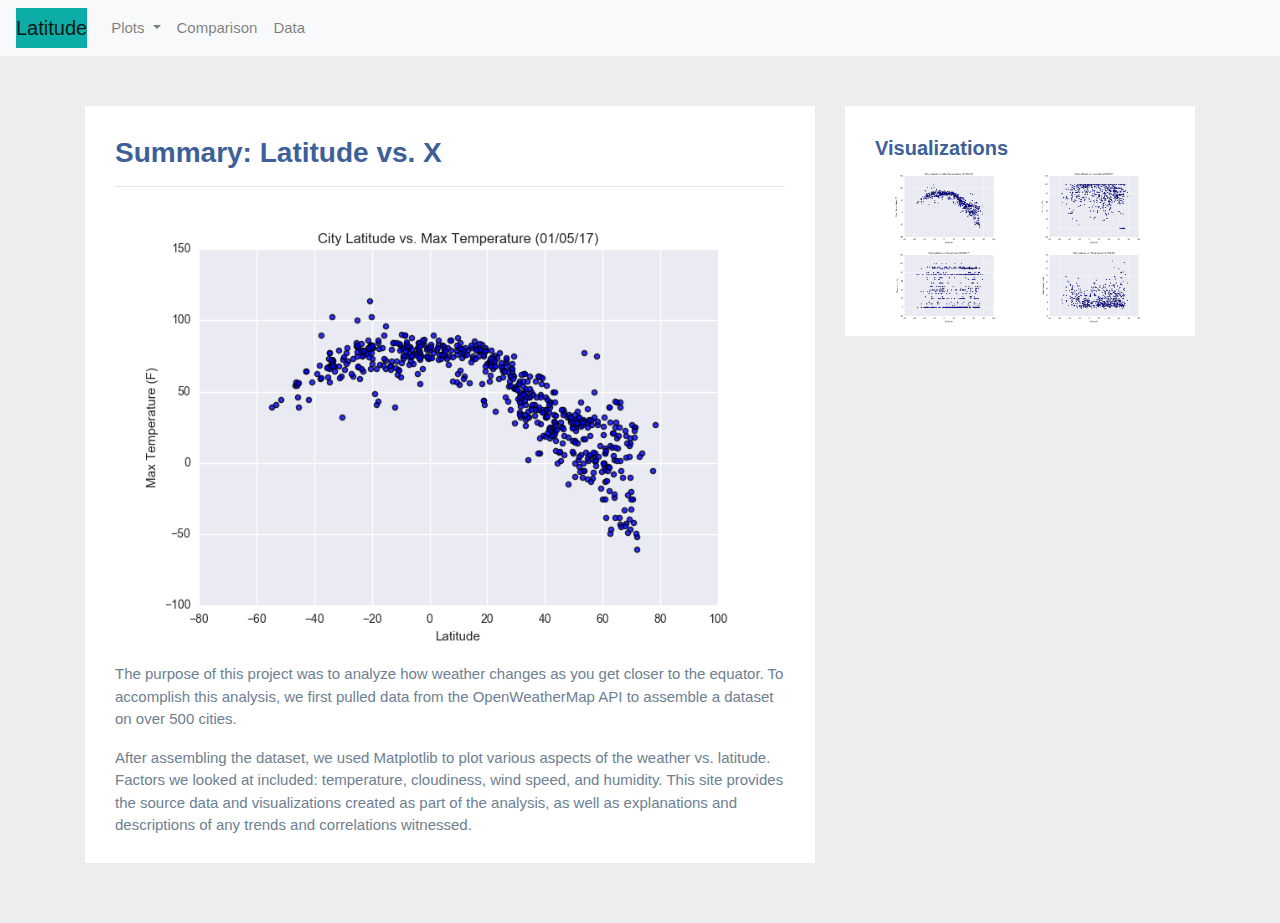
<file: index.html>
<!DOCTYPE html>
<html lang="en">

<head>
 <meta charset="UTF-8">
 <title>Web Visualization Dashboard</title>
 <link rel="stylesheet" href="https://maxcdn.bootstrapcdn.com/bootstrap/4.0.0/css/bootstrap.min.css" integrity="sha384-Gn5384xqQ1aoWXA+058RXPxPg6fy4IWvTNh0E263XmFcJlSAwiGgFAW/dAiS6JXm"
 crossorigin="anonymous">

<script src="https://code.jquery.com/jquery-3.3.1.slim.min.js" integrity="sha384-q8i/X+965DzO0rT7abK41JStQIAqVgRVzpbzo5smXKp4YfRvH+8abtTE1Pi6jizo" crossorigin="anonymous"></script>
<script src="https://cdnjs.cloudflare.com/ajax/libs/popper.js/1.14.7/umd/popper.min.js" integrity="sha384-UO2eT0CpHqdSJQ6hJty5KVphtPhzWj9WO1clHTMGa3JDZwrnQq4sF86dIHNDz0W1" crossorigin="anonymous"></script>
<script src="https://stackpath.bootstrapcdn.com/bootstrap/4.3.1/js/bootstrap.min.js" integrity="sha384-JjSmVgyd0p3pXB1rRibZUAYoIIy6OrQ6VrjIEaFf/nJGzIxFDsf4x0xIM+B07jRM" crossorigin="anonymous"></script>
 
<link rel="stylesheet" href="style.css">
</head>

  <!-- Navigation -->
<body>
    <nav class="navbar navbar-expand-lg navbar-light bg-light">
        <a class="navbar-brand" style="background-color: #0BADA6;" style="color: white;" href="index.html">Latitude</a>
        <button class="navbar-toggler" type="button" data-toggle="collapse" data-target="#navbarSupportedContent" aria-controls="navbarSupportedContent" aria-expanded="false" aria-label="Toggle navigation">
        <span class="navbar-toggler-icon"></span>
    </button>

    <div class="collapse navbar-collapse" id="navbarSupportedContent">
      <ul class="navbar-nav mr-auto">
        <li class="nav-item dropdown">
          <a class="nav-link dropdown-toggle" href="#" id="navbarDropdown" role="button" data-toggle="dropdown" aria-haspopup="true" aria-expanded="false">
            Plots
          </a>
          <div class="dropdown-menu" aria-labelledby="navbarDropdownMenuLink">
            <a class="dropdown-item" href="max_temp.html">vs. Max Temperature</a>
            <a class="dropdown-item" href="humidity.html">vs. Humidity</a>
            <a class="dropdown-item" href="cloudiness.html">vs. Cloudiness</a>
            <a class="dropdown-item" href="wind_speed.html">vs. Wind Speed</a>
          </div>
        </li>
        <li class="nav-item dropdown">
                <a class="nav-link" href="comparison.html">Comparison</a>
        </li>
        <li class="nav-item dropdown">
            <a class="nav-link" href="data.html">Data</a>
        </li>
      </ul>
    </div>
  </nav>

  <!-- Content -->
<div class="container">
    <div class="row">
        <div class="col-lg-8 col-md-12">
          <div class="box">
                <h3 class="title">Summary: Latitude vs. X </h3>
                <hr>
                <img src="images/City_Latitude_vs_Max_Temperature.png" alt="Max Temperature">
                <p>The purpose of this project was to analyze how weather changes as you get closer to the equator. To
                    accomplish this analysis, we first pulled data from the OpenWeatherMap API to assemble a dataset on over
                    500 cities.</p>
                <p>After assembling the dataset, we used Matplotlib to plot various aspects of the weather vs. latitude.
                    Factors we looked at included: temperature, cloudiness, wind speed, and humidity. This site provides the
                    source data and visualizations created as part of the analysis, as well as explanations and descriptions of
                    any trends and correlations witnessed.</p>
            </div>
        </div>


        <div class="col-lg-4 col-md-12">
            <div class="box">
              <h5 class="title">Visualizations</h5>

              <div class="container">
                    <div class="row" >
                      <div class="col-6">
                        <a href="max_temp.html">
                          <img class="panel" src="images/City_Latitude_vs_Max_Temperature.png" alt="Max Temperature">
                        </a>
                      </div>
                      <div class="col-6">
                        <a href="humidity.html">
                          <img class="panel" src="images/City_Latitude_vs_Humidity.png" alt="Humidity">
                        </a>
                      </div>
                    </div>
        
                    <div class="row">
                      <div class="col-6">
                        <a href="cloudiness.html">
                          <img class="panel" src="images/City_Latitude_vs_Cloudiness.png" alt="Cloudiness">
                        </a>
                      </div>
                      <div class="col-6">
                        <a href="wind_speed.html">
                          <img class="panel" src="images/City_Latitude_vs_Wind_Speed.png" alt="Wind Speed">
                        </a>
                      </div>
        </div>
        </div>
    </div>
</div>
</file>
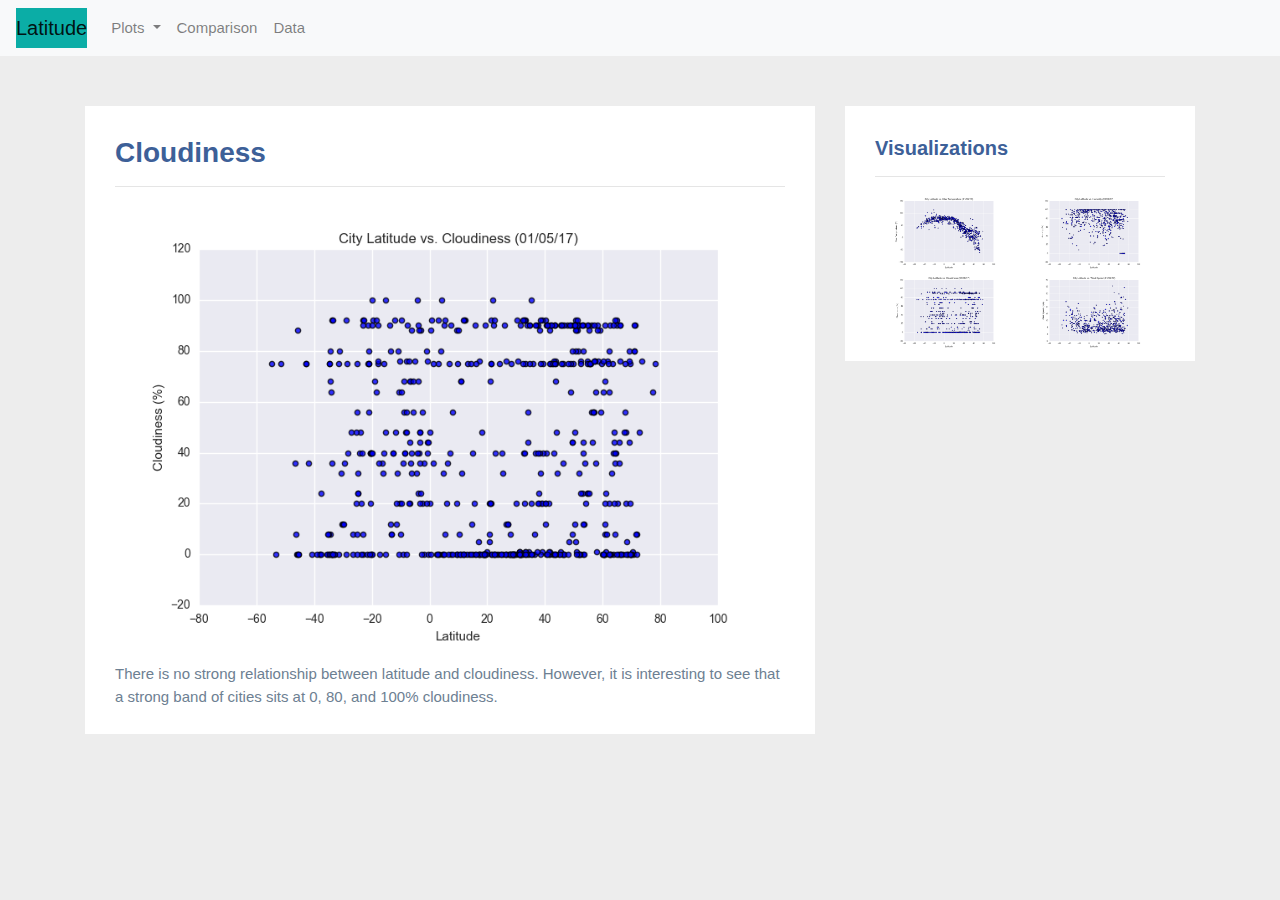
<file: cloudiness.html>
<!DOCTYPE html>
<html lang="en">

<head>
 <meta charset="UTF-8">
 <title>Web Visualization Dashboard</title>
 <link rel="stylesheet" href="https://maxcdn.bootstrapcdn.com/bootstrap/4.0.0/css/bootstrap.min.css" integrity="sha384-Gn5384xqQ1aoWXA+058RXPxPg6fy4IWvTNh0E263XmFcJlSAwiGgFAW/dAiS6JXm"
 crossorigin="anonymous">

<script src="https://code.jquery.com/jquery-3.3.1.slim.min.js" integrity="sha384-q8i/X+965DzO0rT7abK41JStQIAqVgRVzpbzo5smXKp4YfRvH+8abtTE1Pi6jizo" crossorigin="anonymous"></script>
<script src="https://cdnjs.cloudflare.com/ajax/libs/popper.js/1.14.7/umd/popper.min.js" integrity="sha384-UO2eT0CpHqdSJQ6hJty5KVphtPhzWj9WO1clHTMGa3JDZwrnQq4sF86dIHNDz0W1" crossorigin="anonymous"></script>
<script src="https://stackpath.bootstrapcdn.com/bootstrap/4.3.1/js/bootstrap.min.js" integrity="sha384-JjSmVgyd0p3pXB1rRibZUAYoIIy6OrQ6VrjIEaFf/nJGzIxFDsf4x0xIM+B07jRM" crossorigin="anonymous"></script>
 
<link rel="stylesheet" href="style.css">
</head>

  <!-- Navigation -->
<body>
    <nav class="navbar navbar-expand-lg navbar-light bg-light">
        <a class="navbar-brand" style="background-color: #0BADA6;" style="color: white;" href="index.html">Latitude</a>
        <button class="navbar-toggler" type="button" data-toggle="collapse" data-target="#navbarSupportedContent" aria-controls="navbarSupportedContent" aria-expanded="false" aria-label="Toggle navigation">
        <span class="navbar-toggler-icon"></span>
    </button>

    <div class="collapse navbar-collapse" id="navbarSupportedContent">
      <ul class="navbar-nav mr-auto">
        <li class="nav-item dropdown">
          <a class="nav-link dropdown-toggle" href="#" id="navbarDropdown" role="button" data-toggle="dropdown" aria-haspopup="true" aria-expanded="false">
            Plots
          </a>
          <div class="dropdown-menu" aria-labelledby="navbarDropdownMenuLink">
            <a class="dropdown-item" href="max_temp.html">Max Temperature</a>
            <a class="dropdown-item" href="humidity.html">Humidity</a>
            <a class="dropdown-item" href="cloudiness.html">Cloudiness</a>
            <a class="dropdown-item" href="wind_speed.html">Wind Speed</a>
          </div>
        </li>
        <li class="nav-item dropdown">
                <a class="nav-link" href="comparison.html">Comparison</a>
        </li>
        <li class="nav-item dropdown">
            <a class="nav-link" href="data.html">Data</a>
        </li>
      </ul>
    </div>
  </nav>

  <!-- Content -->
<div class="container">
    <div class="row">
        <div class="col-lg-8 col-md-12">
          <div class="box">
                <h3 class="title">Cloudiness </h3>
                <hr>
                <img src="images/City_Latitude_vs_Cloudiness.png" class = "cloud" width = "20px" height = "20px" alt="Cloudiness">
                <p>There is no strong relationship between latitude and cloudiness. However, it is interesting to see that a strong band of cities sits at 0, 80, and 100% cloudiness.</p>
            </div>
        </div>


        <div class="col-lg-4 col-md-12">
            <div class="box">
              <h5 class="title">Visualizations</h5>
              <hr>

              <div class="container">
                    <div class="row" >
                      <div class="col-6">
                        <a href="max_temp.html">
                          <img class="panel" src="images/City_Latitude_vs_Max_Temperature.png" alt="Max Temperature">
                        </a>
                      </div>
                      <div class="col-6">
                        <a href="humidity.html">
                          <img class="panel" src="images/City_Latitude_vs_Humidity.png" alt="Humidity">
                        </a>
                      </div>
                    </div>
        
                    <div class="row" >
                      <div class="col-6">
                        <a href="cloudiness.html">
                          <img class="panel" src="images/City_Latitude_vs_Cloudiness.png" alt="Cloudiness">
                        </a>
                      </div>
                      <div class="col-6">
                        <a href="wind_speed.html">
                          <img class="panel" src="images/City_Latitude_vs_Wind_Speed.png" alt="Wind Speed">
                        </a>
                      </div>
        </div>
        </div>
    </div>
</div>
</file>
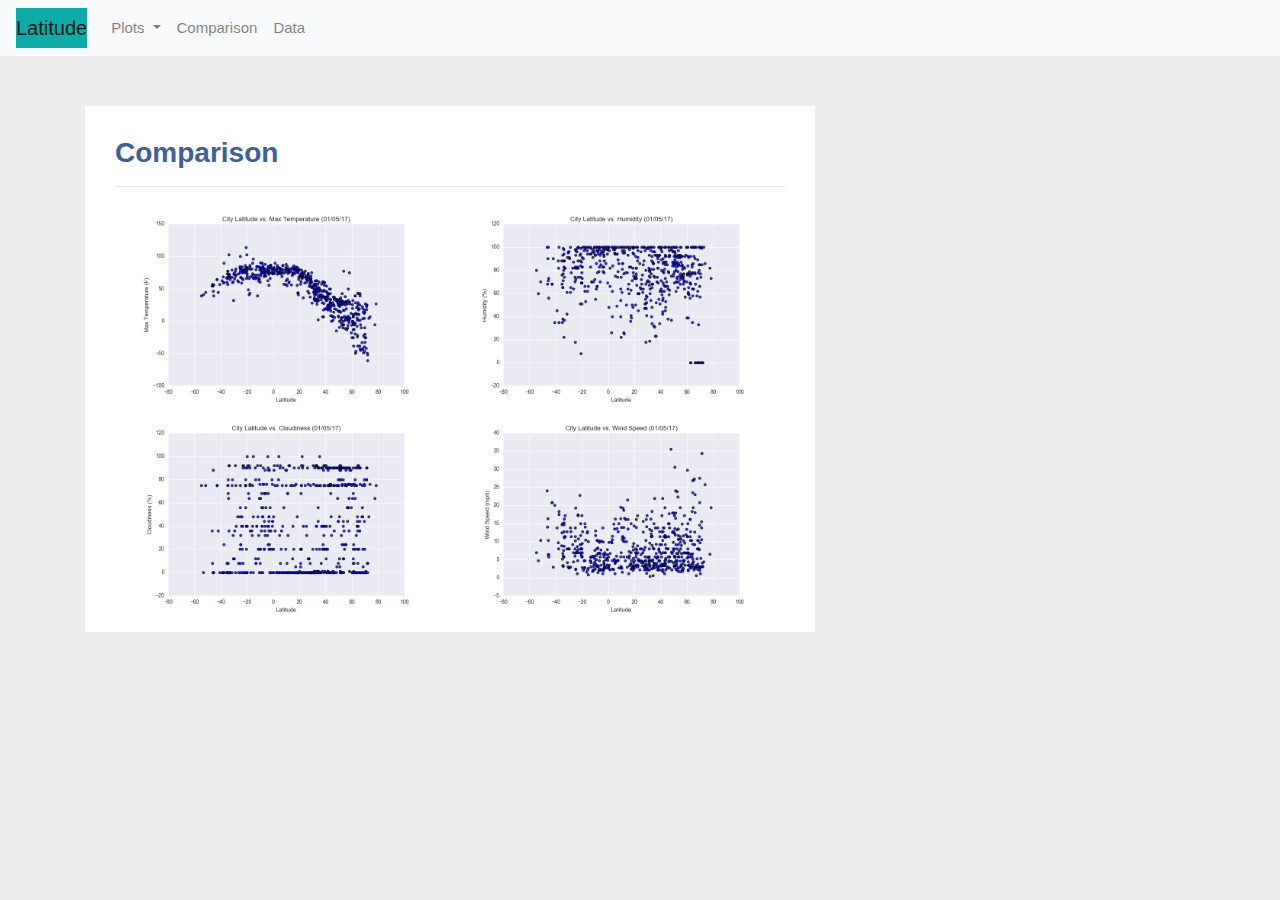
<file: comparison.html>
<!DOCTYPE html>
<html lang="en">

<head>
 <meta charset="UTF-8">
 <title>Web Visualization Dashboard</title>
 <link rel="stylesheet" href="https://maxcdn.bootstrapcdn.com/bootstrap/4.0.0/css/bootstrap.min.css" integrity="sha384-Gn5384xqQ1aoWXA+058RXPxPg6fy4IWvTNh0E263XmFcJlSAwiGgFAW/dAiS6JXm"
 crossorigin="anonymous">

<script src="https://code.jquery.com/jquery-3.3.1.slim.min.js" integrity="sha384-q8i/X+965DzO0rT7abK41JStQIAqVgRVzpbzo5smXKp4YfRvH+8abtTE1Pi6jizo" crossorigin="anonymous"></script>
<script src="https://cdnjs.cloudflare.com/ajax/libs/popper.js/1.14.7/umd/popper.min.js" integrity="sha384-UO2eT0CpHqdSJQ6hJty5KVphtPhzWj9WO1clHTMGa3JDZwrnQq4sF86dIHNDz0W1" crossorigin="anonymous"></script>
<script src="https://stackpath.bootstrapcdn.com/bootstrap/4.3.1/js/bootstrap.min.js" integrity="sha384-JjSmVgyd0p3pXB1rRibZUAYoIIy6OrQ6VrjIEaFf/nJGzIxFDsf4x0xIM+B07jRM" crossorigin="anonymous"></script>
 
<link rel="stylesheet" href="style.css">
</head>

  <!-- Navigation -->
<body>
    <nav class="navbar navbar-expand-lg navbar-light bg-light">
        <a class="navbar-brand" style="background-color: #0BADA6;" style="color: white;" href="index.html">Latitude</a>
        <button class="navbar-toggler" type="button" data-toggle="collapse" data-target="#navbarSupportedContent" aria-controls="navbarSupportedContent" aria-expanded="false" aria-label="Toggle navigation">
        <span class="navbar-toggler-icon"></span>
    </button>

    <div class="collapse navbar-collapse" id="navbarSupportedContent">
      <ul class="navbar-nav mr-auto">
        <li class="nav-item dropdown">
          <a class="nav-link dropdown-toggle" href="#" id="navbarDropdown" role="button" data-toggle="dropdown" aria-haspopup="true" aria-expanded="false">
            Plots
          </a>
          <div class="dropdown-menu" aria-labelledby="navbarDropdownMenuLink">
            <a class="dropdown-item" href="max_temp.html">vs. Max Temperature</a>
            <a class="dropdown-item" href="humidity.html">vs. Humidity</a>
            <a class="dropdown-item" href="cloudiness.html">vs. Cloudiness</a>
            <a class="dropdown-item" href="wind_speed.html">vs. Wind Speed</a>
          </div>
        </li>
        <li class="nav-item dropdown">
                <a class="nav-link" href="comparison.html">Comparison</a>
        </li>
        <li class="nav-item dropdown">
            <a class="nav-link" href="data.html">Data</a>
        </li>
      </ul>
    </div>
  </nav>

  <!-- Content -->
<div class="container">
    <div class="row">
        <div class="col-lg-8 col-md-12">
            <div class="box">
              <h3 class="title">Comparison</h3>
              <hr>

              <div class="container">
                    <div class="row">
                      <div class="col-6">
                        <a href="max_temp.html">
                          <img class="panel" src="images/City_Latitude_vs_Max_Temperature.png" alt="Max Temperature">
                        </a>
                      </div>
                      <div class="col-6">
                        <a href="humidity.html">
                          <img class="panel" src="images/City_Latitude_vs_Humidity.png" alt="Humidity">
                        </a>
                      </div>
                    </div>
        
                    <div class="row">
                      <div class="col-6">
                        <a href="cloudiness.html">
                          <img class="panel" src="images/City_Latitude_vs_Cloudiness.png" alt="Cloudiness">
                        </a>
                      </div>
                      <div class="col-6">
                        <a href="wind_speed.html">
                          <img class="panel" src="images/City_Latitude_vs_Wind_Speed.png" alt="Wind Speed">
                        </a>
                      </div>
        </div>
        </div>
    </div>
</div>
</file>
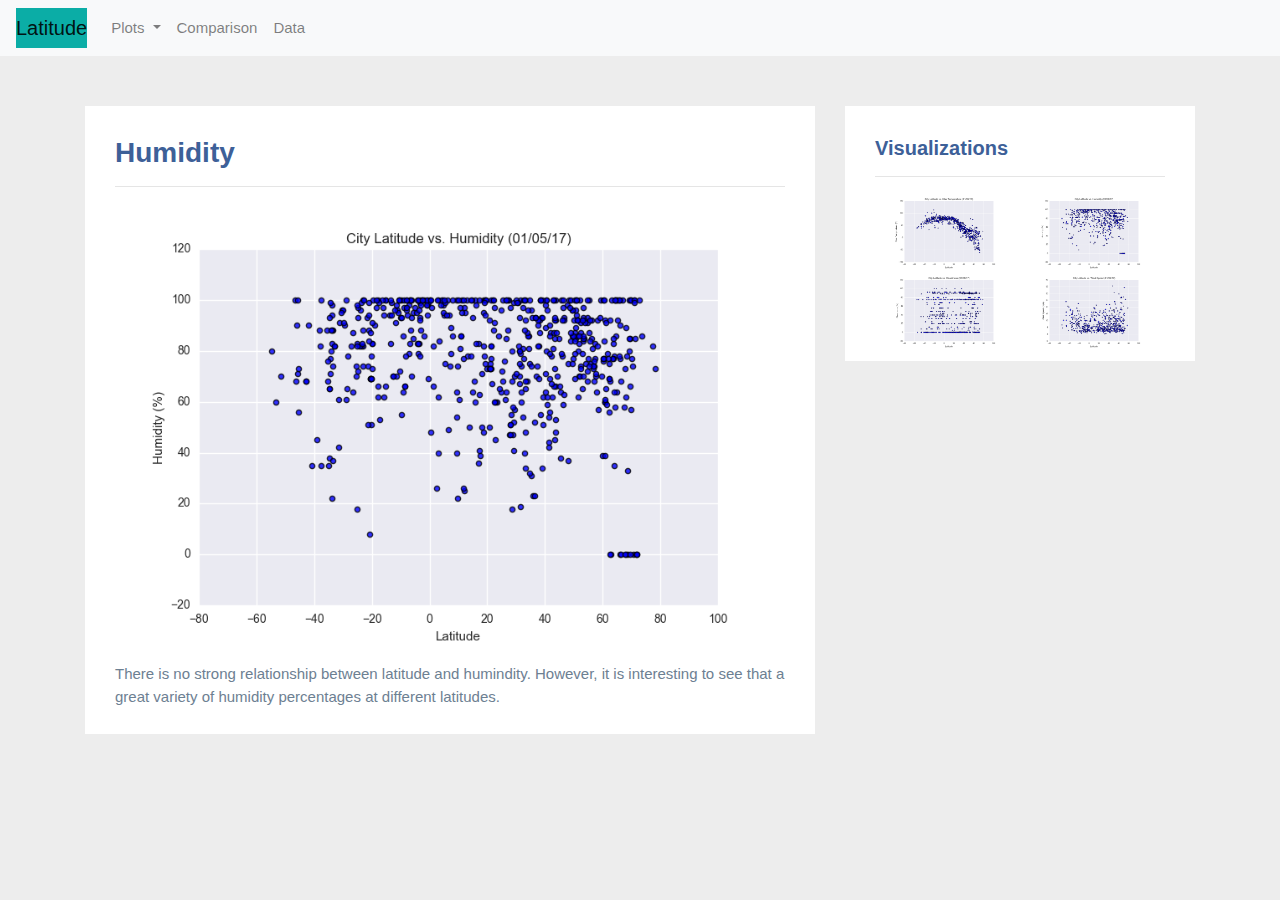
<file: humidity.html>
<!DOCTYPE html>
<html lang="en">

<head>
 <meta charset="UTF-8">
 <title>Web Visualization Dashboard</title>
 <link rel="stylesheet" href="https://maxcdn.bootstrapcdn.com/bootstrap/4.0.0/css/bootstrap.min.css" integrity="sha384-Gn5384xqQ1aoWXA+058RXPxPg6fy4IWvTNh0E263XmFcJlSAwiGgFAW/dAiS6JXm"
 crossorigin="anonymous">

<script src="https://code.jquery.com/jquery-3.3.1.slim.min.js" integrity="sha384-q8i/X+965DzO0rT7abK41JStQIAqVgRVzpbzo5smXKp4YfRvH+8abtTE1Pi6jizo" crossorigin="anonymous"></script>
<script src="https://cdnjs.cloudflare.com/ajax/libs/popper.js/1.14.7/umd/popper.min.js" integrity="sha384-UO2eT0CpHqdSJQ6hJty5KVphtPhzWj9WO1clHTMGa3JDZwrnQq4sF86dIHNDz0W1" crossorigin="anonymous"></script>
<script src="https://stackpath.bootstrapcdn.com/bootstrap/4.3.1/js/bootstrap.min.js" integrity="sha384-JjSmVgyd0p3pXB1rRibZUAYoIIy6OrQ6VrjIEaFf/nJGzIxFDsf4x0xIM+B07jRM" crossorigin="anonymous"></script>
 
<link rel="stylesheet" href="style.css">
</head>

  <!-- Navigation -->
<body>
    <nav class="navbar navbar-expand-lg navbar-light bg-light">
        <a class="navbar-brand" style="background-color: #0BADA6;" style="color: white;" href="index.html">Latitude</a>
        <button class="navbar-toggler" type="button" data-toggle="collapse" data-target="#navbarSupportedContent" aria-controls="navbarSupportedContent" aria-expanded="false" aria-label="Toggle navigation">
        <span class="navbar-toggler-icon"></span>
    </button>

    <div class="collapse navbar-collapse" id="navbarSupportedContent">
      <ul class="navbar-nav mr-auto">
        <li class="nav-item dropdown">
          <a class="nav-link dropdown-toggle" href="#" id="navbarDropdown" role="button" data-toggle="dropdown" aria-haspopup="true" aria-expanded="false">
            Plots
          </a>
          <div class="dropdown-menu" aria-labelledby="navbarDropdownMenuLink">
            <a class="dropdown-item" href="max_temp.html">Humidity</a>
            <a class="dropdown-item" href="humidity.html">Humidity</a>
            <a class="dropdown-item" href="cloudiness.html">Cloudiness</a>
            <a class="dropdown-item" href="wind_speed.html">Wind Speed</a>
          </div>
        </li>
        <li class="nav-item dropdown">
                <a class="nav-link" href="comparison.html">Comparison</a>
        </li>
        <li class="nav-item dropdown">
            <a class="nav-link" href="data.html">Data</a>
        </li>
      </ul>
    </div>
  </nav>

  <!-- Content -->
<div class="container">
    <div class="row">
        <div class="col-lg-8 col-md-12">
          <div class="box">
                <h3 class="title">Humidity </h3>
                <hr>
                <img src="images/City_Latitude_vs_Humidity.png" class = "humindity" width = "20px" height = "20px"alt="Humidity">
                <p>There is no strong relationship between latitude and humindity. However, it is interesting to see that a great variety of humidity percentages at different latitudes.</p>
            </div>
        </div>


        <div class="col-lg-4 col-md-12">
            <div class="box">
              <h5 class="title">Visualizations</h5>
              <hr>

              <div class="container">
                    <div class="row">
                      <div class="col-6">
                        <a href="max_temp.html">
                          <img class="panel" src="images/City_Latitude_vs_Max_Temperature.png" alt="Max Temperature">
                        </a>
                      </div>
                      <div class="col-6">
                        <a href="humidity.html">
                          <img class="panel" src="images/City_Latitude_vs_Humidity.png" alt="Humidity">
                        </a>
                      </div>
                    </div>
        
                    <div class="row">
                      <div class="col-6">
                        <a href="cloudiness.html">
                          <img class="panel" src="images/City_Latitude_vs_Cloudiness.png" alt="Cloudiness">
                        </a>
                      </div>
                      <div class="col-6">
                        <a href="wind_speed.html">
                          <img class="panel" src="images/City_Latitude_vs_Wind_Speed.png" alt="Wind Speed">
                        </a>
                      </div>
        </div>
        </div>
    </div>
</div>
</file>
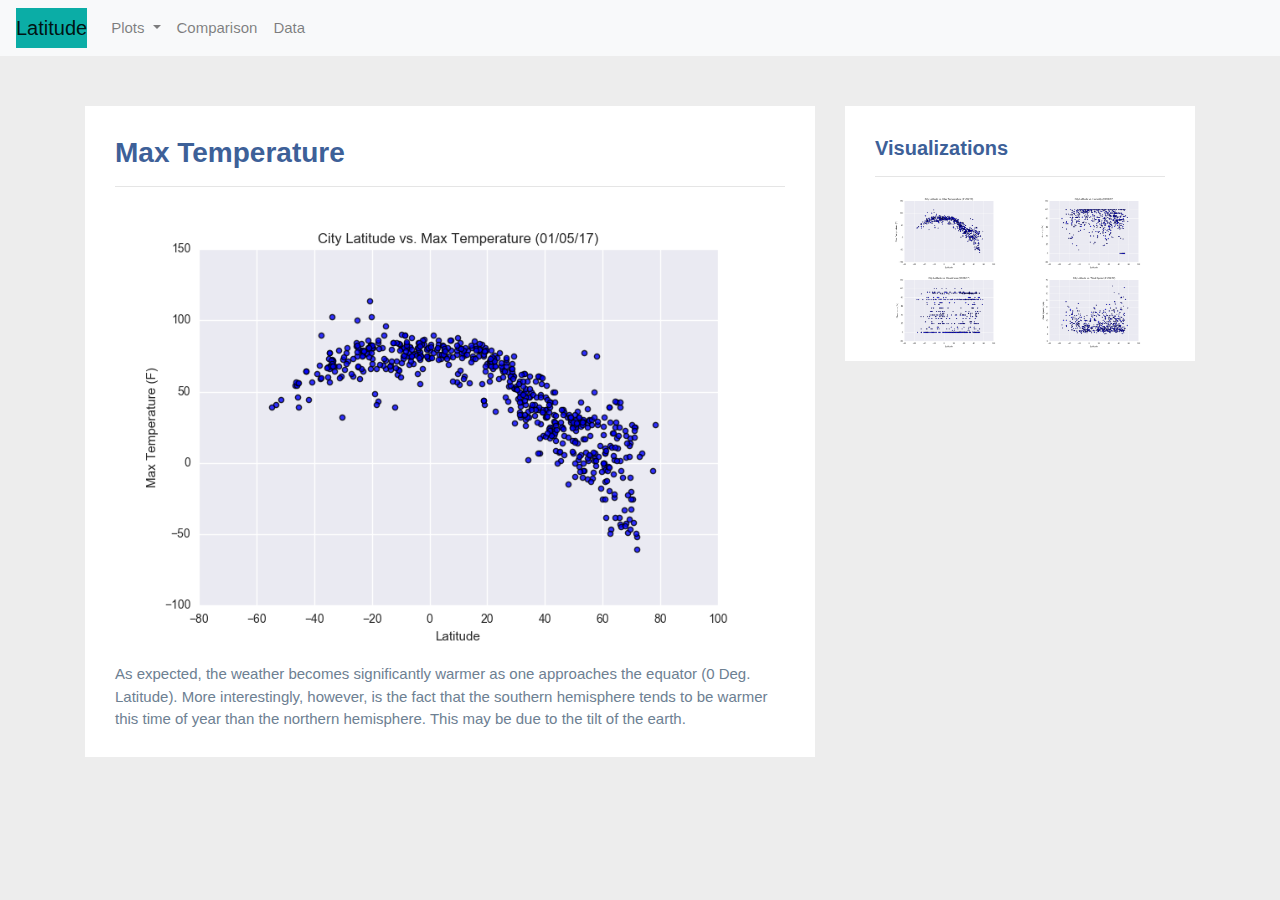
<file: max_temp.html>
<!DOCTYPE html>
<html lang="en">

<head>
 <meta charset="UTF-8">
 <title>Web Visualization Dashboard</title>
 <link rel="stylesheet" href="https://maxcdn.bootstrapcdn.com/bootstrap/4.0.0/css/bootstrap.min.css" integrity="sha384-Gn5384xqQ1aoWXA+058RXPxPg6fy4IWvTNh0E263XmFcJlSAwiGgFAW/dAiS6JXm"
 crossorigin="anonymous">

<script src="https://code.jquery.com/jquery-3.3.1.slim.min.js" integrity="sha384-q8i/X+965DzO0rT7abK41JStQIAqVgRVzpbzo5smXKp4YfRvH+8abtTE1Pi6jizo" crossorigin="anonymous"></script>
<script src="https://cdnjs.cloudflare.com/ajax/libs/popper.js/1.14.7/umd/popper.min.js" integrity="sha384-UO2eT0CpHqdSJQ6hJty5KVphtPhzWj9WO1clHTMGa3JDZwrnQq4sF86dIHNDz0W1" crossorigin="anonymous"></script>
<script src="https://stackpath.bootstrapcdn.com/bootstrap/4.3.1/js/bootstrap.min.js" integrity="sha384-JjSmVgyd0p3pXB1rRibZUAYoIIy6OrQ6VrjIEaFf/nJGzIxFDsf4x0xIM+B07jRM" crossorigin="anonymous"></script>
 
<link rel="stylesheet" href="style.css">
</head>

  <!-- Navigation -->
<body>
    <nav class="navbar navbar-expand-lg navbar-light bg-light">
        <a class="navbar-brand" style="background-color: #0BADA6;" style="color: white;" href="index.html">Latitude</a>
        <button class="navbar-toggler" type="button" data-toggle="collapse" data-target="#navbarSupportedContent" aria-controls="navbarSupportedContent" aria-expanded="false" aria-label="Toggle navigation">
        <span class="navbar-toggler-icon"></span>
    </button>

    <div class="collapse navbar-collapse" id="navbarSupportedContent">
      <ul class="navbar-nav mr-auto">
        <li class="nav-item dropdown">
          <a class="nav-link dropdown-toggle" href="#" id="navbarDropdown" role="button" data-toggle="dropdown" aria-haspopup="true" aria-expanded="false">
            Plots
          </a>
          <div class="dropdown-menu" aria-labelledby="navbarDropdownMenuLink">
            <a class="dropdown-item" href="max_temp.html">vs. Max Temperature</a>
            <a class="dropdown-item" href="humidity.html">vs. Humidity</a>
            <a class="dropdown-item" href="cloudiness.html">vs. Cloudiness</a>
            <a class="dropdown-item" href="wind_speed.html">vs. Wind Speed</a>
          </div>
        </li>
        <li class="nav-item dropdown">
                <a class="nav-link" href="comparison.html">Comparison</a>
        </li>
        <li class="nav-item dropdown">
            <a class="nav-link" href="data.html">Data</a>
        </li>
      </ul>
    </div>
  </nav>

  <!-- Content -->
<div class="container">
    <div class="row">
        <div class="col-lg-8 col-md-12">
          <div class="box">
                <h3 class="title">Max Temperature </h3>
                <hr>
                <img src="images/City_Latitude_vs_Max_Temperature.png" class = "max_temperature" width = "20px" height = "20px"alt="Max Temperature">
                <p>As expected, the weather becomes significantly warmer as one approaches the equator (0 Deg. Latitude). More interestingly, however, is the fact that the southern hemisphere tends to be warmer this time of year than the northern hemisphere. This may be due to the tilt of the earth.</p>
            </div>
        </div>


        <div class="col-lg-4 col-md-12">
            <div class="box">
              <h5 class="title">Visualizations</h5>
              <hr>

              <div class="container">
                    <div class="row">
                      <div class="col-6">
                        <a href="max_temp.html">
                          <img class="panel" src="images/City_Latitude_vs_Max_Temperature.png" alt="Max Temperature">
                        </a>
                      </div>
                      <div class="col-6">
                        <a href="humidity.html">
                          <img class="panel" src="images/City_Latitude_vs_Humidity.png" alt="Humidity">
                        </a>
                      </div>
                    </div>
        
                    <div class="row" >
                      <div class="col-6">
                        <a href="cloudiness.html">
                          <img class="panel" src="images/City_Latitude_vs_Cloudiness.png" alt="Cloudiness">
                        </a>
                      </div>
                      <div class="col-6">
                        <a href="wind_speed.html">
                          <img class="panel" src="images/City_Latitude_vs_Wind_Speed.png" alt="Wind Speed">
                        </a>
                      </div>
        </div>
        </div>
    </div>
</div>
</file>
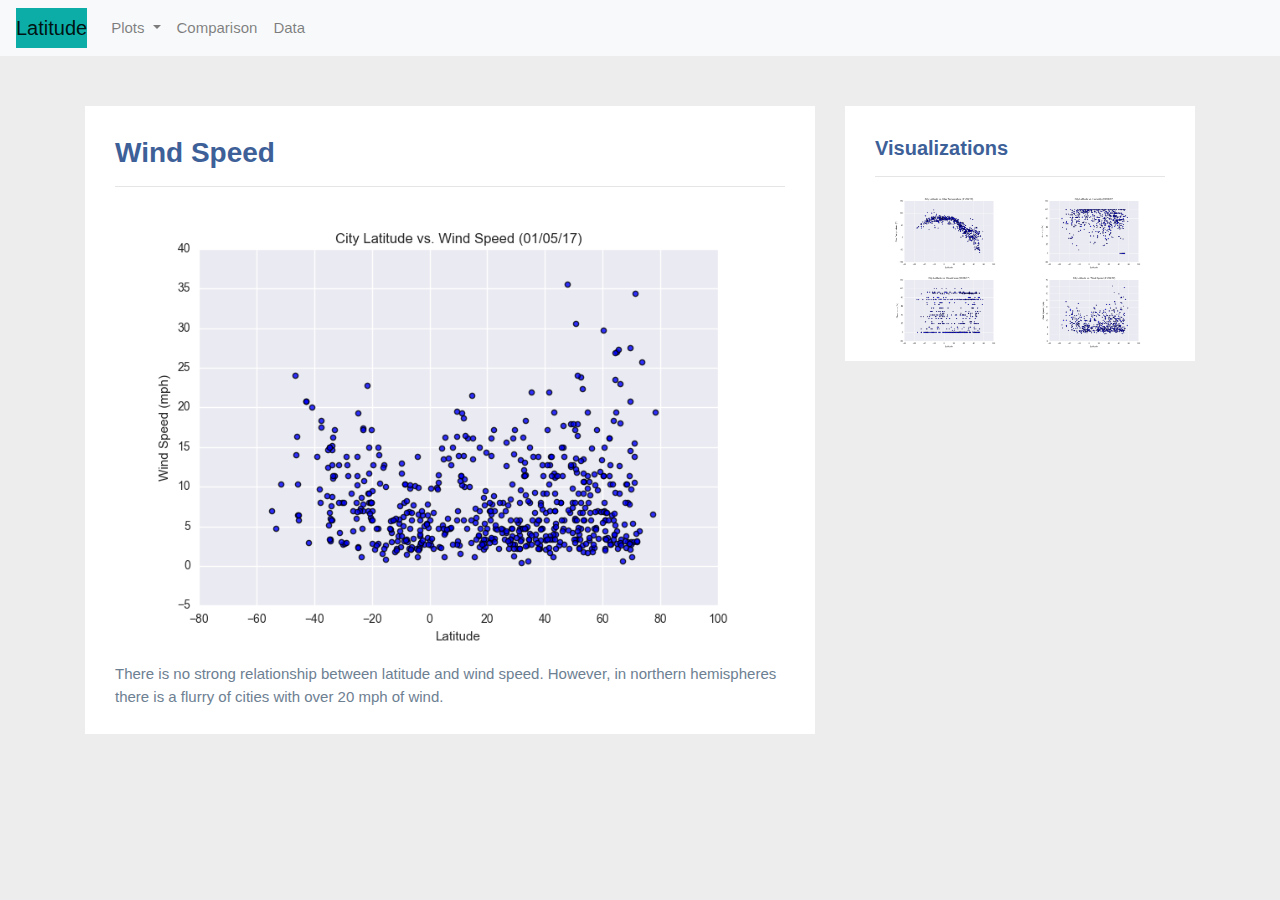
<file: wind_speed.html>
<!DOCTYPE html>
<html lang="en">

<head>
 <meta charset="UTF-8">
 <title>Web Visualization Dashboard</title>
 <link rel="stylesheet" href="https://maxcdn.bootstrapcdn.com/bootstrap/4.0.0/css/bootstrap.min.css" integrity="sha384-Gn5384xqQ1aoWXA+058RXPxPg6fy4IWvTNh0E263XmFcJlSAwiGgFAW/dAiS6JXm"
 crossorigin="anonymous">

<script src="https://code.jquery.com/jquery-3.3.1.slim.min.js" integrity="sha384-q8i/X+965DzO0rT7abK41JStQIAqVgRVzpbzo5smXKp4YfRvH+8abtTE1Pi6jizo" crossorigin="anonymous"></script>
<script src="https://cdnjs.cloudflare.com/ajax/libs/popper.js/1.14.7/umd/popper.min.js" integrity="sha384-UO2eT0CpHqdSJQ6hJty5KVphtPhzWj9WO1clHTMGa3JDZwrnQq4sF86dIHNDz0W1" crossorigin="anonymous"></script>
<script src="https://stackpath.bootstrapcdn.com/bootstrap/4.3.1/js/bootstrap.min.js" integrity="sha384-JjSmVgyd0p3pXB1rRibZUAYoIIy6OrQ6VrjIEaFf/nJGzIxFDsf4x0xIM+B07jRM" crossorigin="anonymous"></script>
 
<link rel="stylesheet" href="style.css">
</head>

  <!-- Navigation -->
<body>
    <nav class="navbar navbar-expand-lg navbar-light bg-light">
        <a class="navbar-brand" style="background-color: #0BADA6;" style="color: white;" href="index.html">Latitude</a>
        <button class="navbar-toggler" type="button" data-toggle="collapse" data-target="#navbarSupportedContent" aria-controls="navbarSupportedContent" aria-expanded="false" aria-label="Toggle navigation">
        <span class="navbar-toggler-icon"></span>
    </button>

    <div class="collapse navbar-collapse" id="navbarSupportedContent">
      <ul class="navbar-nav mr-auto">
        <li class="nav-item dropdown">
          <a class="nav-link dropdown-toggle" href="#" id="navbarDropdown" role="button" data-toggle="dropdown" aria-haspopup="true" aria-expanded="false">
            Plots
          </a>
          <div class="dropdown-menu" aria-labelledby="navbarDropdownMenuLink">
            <a class="dropdown-item" href="max_temp.html">vs. Max Temperature</a>
            <a class="dropdown-item" href="humidity.html">vs. Humidity</a>
            <a class="dropdown-item" href="cloudiness.html">vs. Cloudiness</a>
            <a class="dropdown-item" href="wind_speed.html">vs. Wind Speed</a>
          </div>
        </li>
        <li class="nav-item dropdown">
                <a class="nav-link" href="comparison.html">Comparison</a>
        </li>
        <li class="nav-item dropdown">
            <a class="nav-link" href="data.html">Data</a>
        </li>
      </ul>
    </div>
  </nav>

  <!-- Content -->
<div class="container">
    <div class="row">
        <div class="col-lg-8 col-md-12">
          <div class="box">
                <h3 class="title">Wind Speed </h3>
                <hr>
                <img src="images/City_Latitude_vs_Wind_Speed.png" class = "wind_speed" width = "20px" height = "20px" alt="Wind_speed">
                <p>There is no strong relationship between latitude and wind speed. However, in northern hemispheres there is a flurry of cities with over 20 mph of wind.</p>
            </div>
        </div>


        <div class="col-lg-4 col-md-12">
            <div class="box">
              <h5 class="title">Visualizations</h5>
              <hr>

              <div class="container">
                    <div class="row" >
                      <div class="col-6">
                        <a href="max_temp.html">
                          <img class="panel" src="images/City_Latitude_vs_Max_Temperature.png" alt="Max Temperature">
                        </a>
                      </div>
                      <div class="col-6">
                        <a href="humidity.html">
                          <img class="panel" src="images/City_Latitude_vs_Humidity.png" alt="Humidity">
                        </a>
                      </div>
                    </div>
        
                    <div class="row">
                      <div class="col-6">
                        <a href="cloudiness.html">
                          <img class="panel" src="images/City_Latitude_vs_Cloudiness.png" alt="Cloudiness">
                        </a>
                      </div>
                      <div class="col-6">
                        <a href="wind_speed.html">
                          <img class="panel" src="images/City_Latitude_vs_Wind_Speed.png" alt="Wind Speed">
                        </a>
                      </div>
        </div>
        </div>
    </div>
</div>
</file>
<file: style.css>
/*
 First External CSS Stylesheet
 */

/* Styling for HTML elements */

body {
  background-color: #EDEDED; 
}

/* every box is this size */
.navbar{max-height: 80px;}

.navigation .navbar-brand {
color: white;
margin-left: 0px;
padding: inherit;
font-weight: bold;
background-color: #0baba6;
font-family: Verdana, Arial, Helvetica, sans-serif;
}

.navbar {
background-color: white;
font-size: 25px; 
}

.active, .dropdown-menu .dropdown-item:active a:hover {
background-color: white;
}
.dropdown-item {
color: #6D8092;
}
.dropdown .dropdown-menu .dropdown-item:active, .dropdown .dropdown-menu .dropdown-item:hover {
background-color: #E7E7E7;
}

.nav-link:hover {
background-color:#E7E7E7;
}

.navbar-brand:hover {
color: #8d979b!important;
}

.navbar_brand:link {
color: #fdfffd !important;
}

a {
color:white;
font-size: 15px;
}

.cloud{
max-width: 100%;
max-height: 100%;
}

.humidity{
max-width: 100%;
max-height: 100%;
}

.max_temperature{
  max-width: 100%;
  max-height: 100%;
}

.wind-speed{
max-width: 100%;
max-height: 100%;
}

/* Images */
img{
width:100%;
height:100%;
}
.active, .panel:hover {
border-color:#213159;
border-style: solid;

}
.vizualization {
width:50%;
height:50%;
}

/* Title */
.title {
color: #3d6098;
font-family: Verdana, Arial, Helvetica, sans-serif;
font-weight: bolder;
padding-top: 20px;
}

/* Paragraph */
p {
color:#6D8092;
font-family: Arial, Helvetica, sans-serif;
font-size: 15px;
}

/* Box */
.box {
margin-top: 50px;
margin-bottom: 60px;
padding: 10px 30px 10px;
color: #213159;
background-color: white;

}
/* Table */
.table {
font-size: 15px;
border-top-color: white;
}
</file>
